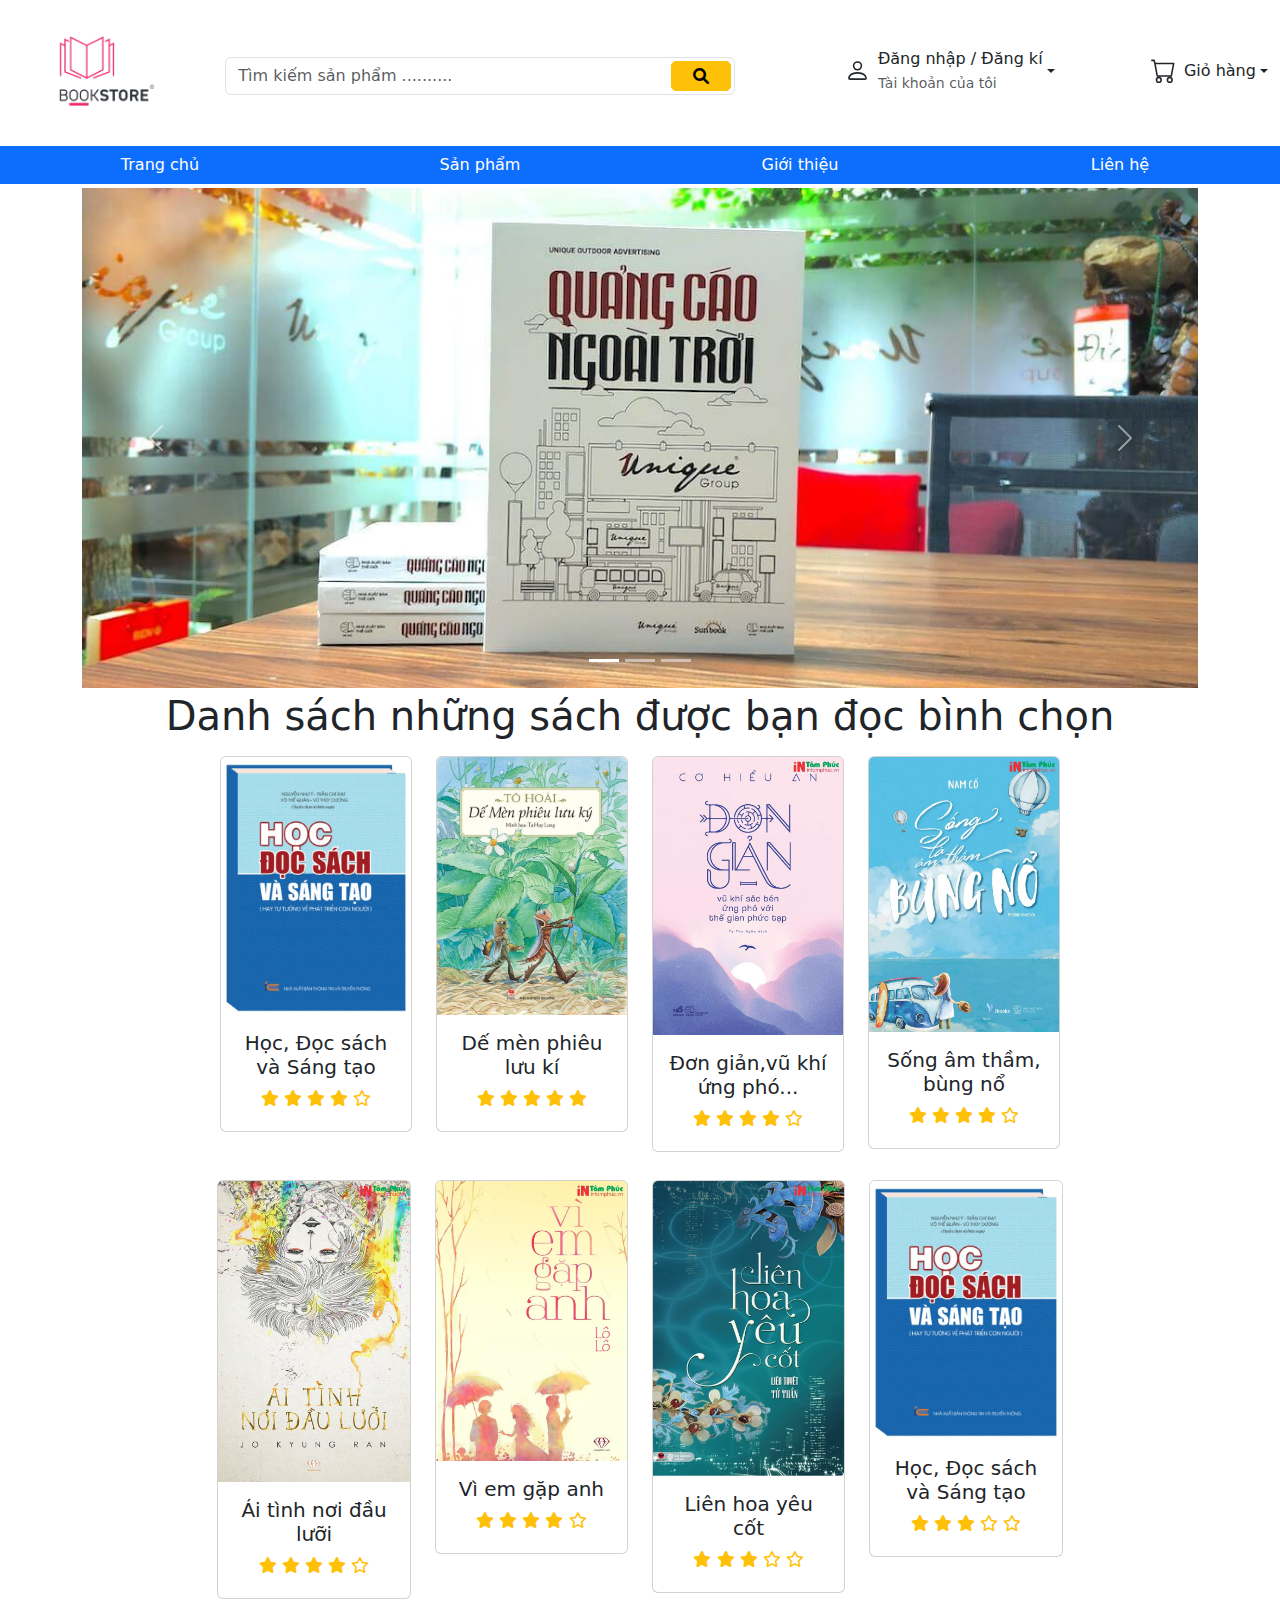
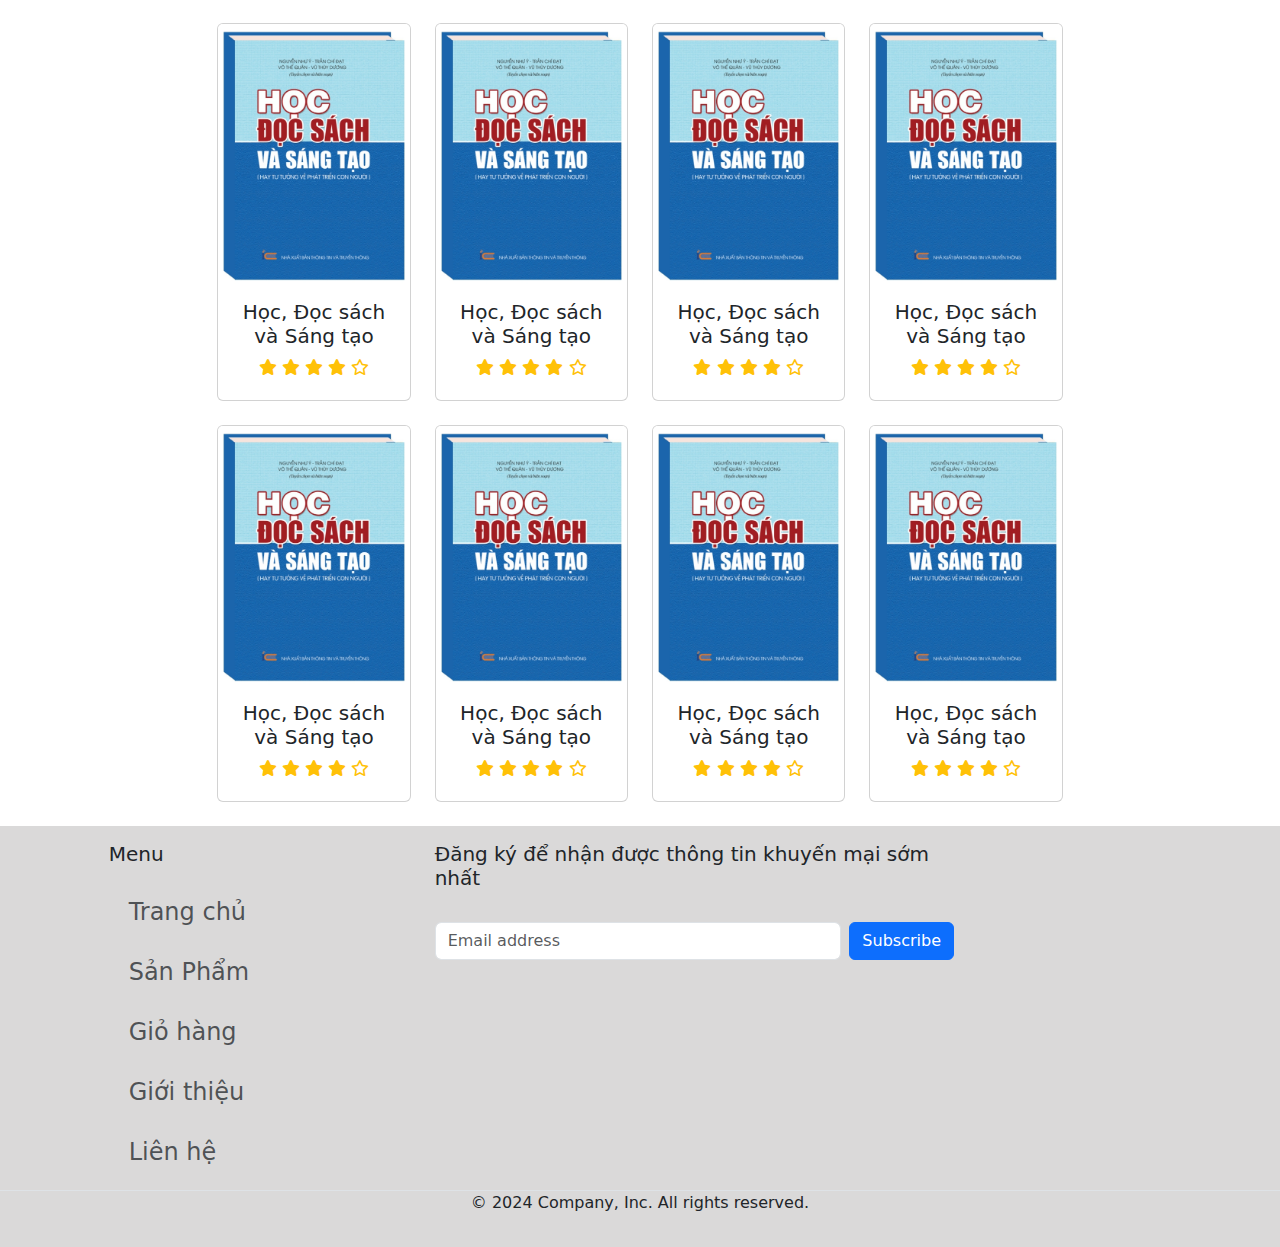
<file: index.html>
<!DOCTYPE html>
<html lang="vi">
    <head>
        <title>Bài tập nhóm</title>
        <meta charset="utf-8">
        <meta name="viewport" content="width=device-width, initial-scale=1">
        <link href="https://cdn.jsdelivr.net/npm/bootstrap@5.3.3/dist/css/bootstrap.min.css" rel="stylesheet">
        <!-- Link Font Awesome -->
        <link href="https://cdnjs.cloudflare.com/ajax/libs/font-awesome/6.0.0-beta3/css/all.min.css" rel="stylesheet">
        <script src="https://cdn.jsdelivr.net/npm/bootstrap@5.3.3/dist/js/bootstrap.bundle.min.js"></script>
        <link href="/css/main.css" rel="stylesheet">

    </head>
    <body>
        <header>
            <div class="container-fluid">
                <div class="row align-items-center">
                    <!-- Logo -->
                    <div class="col-6 col-lg-2 d-flex align-items-center order-1 order-lg-1">
                        <a href="/index.html" class="d-flex align-items-center link-dark text-decoration-none">
                            <img class="logo" src="/img/logo.png" alt="logo">
                        </a>
                    </div>

                    <!-- Thanh tìm kiếm -->
                    <div class="col-12 col-lg-5 search-bar order-4 order-lg-2">
                        <form class="w-100 position-relative" action="#">
                            <input type="search" class="form-control" placeholder="Tìm kiếm sản phẩm .........." aria-label="Search" maxlength="40" style="padding-right: 60px;">
                            <button class="btn btn-warning btn-search position-absolute" type="submit">
                                <i class="fa fa-search" style="font-size: 16px;"></i>
                            </button>
                        </form>
                    </div>
                    
                    <!-- Sign in-->    
                    <div class="col-3 col-lg-3 d-flex justify-content-end order-2 order-lg-3">
                        <div class="dropdown ">
                            <a href="#" class="d-flex align-items-center link-dark text-decoration-none dropdown-toggle" id="dropdownSignIn" data-bs-toggle="dropdown" aria-expanded="false">
                                <div class="me-2"> <!-- Cách ly icon và văn bản -->
                                    <svg xmlns="http://www.w3.org/2000/svg" width="25" height="25" fill="currentColor" class="bi bi-person" viewBox="0 0 16 16">
                                        <path d="M8 8a3 3 0 1 0 0-6 3 3 0 0 0 0 6m2-3a2 2 0 1 1-4 0 2 2 0 0 1 4 0m4 8c0 1-1 1-1 1H3s-1 0-1-1 1-4 6-4 6 3 6 4m-1-.004c-.001-.246-.154-.986-.832-1.664C11.516 10.68 10.289 10 8 10s-3.516.68-4.168 1.332c-.678.678-.83 1.418-.832 1.664z"/>
                                    </svg>
                                </div>
                                <div class="hide-small-screen">
                                    <span>Đăng nhập / Đăng kí</span><br>
                                    <span class="small text-muted">Tài khoản của tôi</span>
                                </div>
                            </a>
                            <div class="dropdown-menu p-4 text-small shadow dropdown-menu-sign" aria-labelledby="dropdownSignIn">
                                <h5 class="uppercase text-center">Đăng nhập tài khoản</h5>
                                <form action="#" method="POST">
                                    <!-- Input Email -->
                                    <div class="mb-3">
                                        <label for="email" class="form-label">Email</label>
                                        <input type="email" class="form-control" id="email" placeholder="Nhập email của bạn" required>
                                    </div>
                                    <!-- Input Password -->
                                    <div class="mb-3">
                                        <label for="password" class="form-label">Mật khẩu</label>
                                        <input type="password" class="form-control" id="password" placeholder="Nhập mật khẩu" required>
                                    </div>
                                    <!-- Login button -->
                                    <button type="submit" class="btn btn-primary w-100">Đăng nhập</button>
                                </form>

                                <!-- Sign-up Link -->
                                <div class="mt-3 text-center">
                                    <a href="#">Chưa có tài khoản? Đăng ký ngay</a>
                                </div>
                            </div>
                        </div>
                    </div>
                    <!-- Shopping Cart-->
                    <div class="col-3 col-lg-2 d-flex justify-content-end order-2 order-lg-3 ">
                        <div class="dropdown">
                            <a href="#" class="d-flex align-items-center link-dark text-decoration-none dropdown-toggle" id="dropdownCart" data-bs-toggle="dropdown" aria-expanded="false">
                                <div class="me-2"> <!-- Cách ly icon và văn bản -->
                                    <svg xmlns="http://www.w3.org/2000/svg" width="25" height="25" fill="currentColor" class="bi bi-cart" viewBox="0 0 16 16">
                                        <path d="M0 1.5A.5.5 0 0 1 .5 1H2a.5.5 0 0 1 .485.379L2.89 3H14.5a.5.5 0 0 1 .491.592l-1.5 8A.5.5 0 0 1 13 12H4a.5.5 0 0 1-.491-.408L2.01 3.607 1.61 2H.5a.5.5 0 0 1-.5-.5M3.102 4l1.313 7h8.17l1.313-7zM5 12a2 2 0 1 0 0 4 2 2 0 0 0 0-4m7 0a2 2 0 1 0 0 4 2 2 0 0 0 0-4m-7 1a1 1 0 1 1 0 2 1 1 0 0 1 0-2m7 0a1 1 0 1 1 0 2 1 1 0 0 1 0-2"/>
                                    </svg>
                                </div>
                                <div class="hide-small-screen">
                                    <span>Giỏ hàng</span>
                                </div>
                            </a>
                            <div class="dropdown-menu p-4 text-small shadow dropdown-menu-cart" aria-labelledby="dropdownCart">
                                <h5 class="uppercase text-center">Giỏ hàng của bạn</h5>
                                <!-- Chuyễn đến trang giỏ hàng và chuẩn bị thanh toán -->
                                <div class="mt-3 text-center">
                                    <a href="/shopping_cart.html">Thanh toán</a>
                                </div>
                            </div>
                        </div>
                    </div>
                </div>
            </div>
            <div class="container-fluid mt-1">
                <div class="row no-gap">
                    <div class="col">
                        <a href="/index.html" class="btn btn-primary w-100 btn-header">Trang chủ</a>
                    </div>
                    <div class="dropdown col">
                        <!-- Không sài dropdown nhớ sửa--> 
                        <!-- Sài dropdown khỏi sửa-->
                        <a href="/product.html" class="btn btn-primary w-100 btn-header dropdown-toggle no-caret" id="dropdown-product" data-bs-toggle="dropdown" aria-expanded="false">
                            Sản phẩm
                        </a>
                        <ul class="dropdown-menu p-4 text-small shadow dropdown-menu-product" aria-labelledby="dropdown-product">
                            <li class="dropdown-submenu">
                                <a class="dropdown-item dropdown-toggle no-caret" href="#">Sách giáo khoa</a>
                                <ul class="dropdown-menu">
                                    <li class="dropdown-submenu">
                                        <a class="dropdown-item dropdown-toggle no-caret" href="#">Lớp 1</a>
                                    </li>
                                    <li class="dropdown-submenu">
                                        <a class="dropdown-item dropdown-toggle no-caret" href="#">Lớp 2</a>
                                    </li>
                                    <li class="dropdown-submenu">
                                        <a class="dropdown-item dropdown-toggle no-caret" href="#">Lớp 3</a>
                                    </li>
                                    <li class="dropdown-submenu">
                                        <a class="dropdown-item dropdown-toggle no-caret" href="#">Lớp 4</a>
                                    </li>
                                    <li class="dropdown-submenu">
                                        <a class="dropdown-item dropdown-toggle no-caret" href="#">Lớp 5</a>
                                    </li>
                                    <li class="dropdown-submenu">
                                        <a class="dropdown-item dropdown-toggle no-caret" href="#">Lớp 6</a>
                                    </li>
                                    <li class="dropdown-submenu">
                                        <a class="dropdown-item dropdown-toggle no-caret" href="#">Lớp 7</a>
                                    </li>
                                    <li class="dropdown-submenu">
                                        <a class="dropdown-item dropdown-toggle no-caret" href="#">Lớp 8</a>
                                    </li>
                                    <li class="dropdown-submenu">
                                        <a class="dropdown-item dropdown-toggle no-caret" href="#">Lớp 9</a>
                                    </li>
                                    <li class="dropdown-submenu">
                                        <a class="dropdown-item dropdown-toggle no-caret" href="#">Lớp 10</a>
                                    </li>
                                    <li class="dropdown-submenu">
                                        <a class="dropdown-item dropdown-toggle no-caret" href="#">Lớp 11</a>
                                    </li>

                                    <li class="dropdown-submenu">
                                        <a class="dropdown-item dropdown-toggle no-caret" href="#">Lớp 12</a>
                                    </li>
                                </ul>
                            </li>   
                            <li><a class="dropdown-item" href="#">Truyện tranh thiếu nhi</a></li>
                            <li><a class="dropdown-item" href="#">Truyện trinh thám</a></li>     
                            <li><a class="dropdown-item" href="#">Sách khoa học</a></li>
                        </ul>
                    </div>
                    <div class="col">
                        <a href="/info.html" class="btn btn-primary w-100 btn-header">Giới thiệu</a>
                    </div>
                    <div class="col">
                        <a href="/lienhe.html" class="btn btn-primary w-100 btn-header">Liên hệ</a>
                    </div>
                </div>
            </div>
        </header>
        <main>
            <div class="container mt-1">
                <div class="row">
                    <div id="carouselBannelControls" class="carousel slide" data-bs-ride="carousel">
                        <div class="carousel-indicators">
                            <button type="button" data-bs-target="#carouselBannelControls" data-bs-slide-to="0" class="active" aria-current="true" aria-label="Slide 1"></button>
                            <button type="button" data-bs-target="#carouselBannelControls" data-bs-slide-to="1" aria-label="Slide 2"></button>
                            <button type="button" data-bs-target="#carouselBannelControls" data-bs-slide-to="2" aria-label="Slide 3"></button>
                        </div>
                        <div class="carousel-inner">
                            <div class="carousel-item active image-container">
                                <img src="/img/slide/sach-quang-cao-ngoai-troi-5.jpg" class="d-block w-100" alt="banner_img">
                            </div>
                            <div class="carousel-item image-container">
                                <img src="/img/slide/28056200_10157308878646840_4810347754657421125_n.jpg" class="d-block w-100" alt="banner_img">
                            </div>
                            <div class="carousel-item image-container">
                                <img src="/img/slide/shopee-bat-uu-dai-sach-sang-tuong-lai.jpg" class="d-block w-100" alt="banner_img">
                            </div>
                       </div>
                        <button class="carousel-control-prev" type="button" data-bs-target="#carouselBannelControls" data-bs-slide="prev">
                            <span class="carousel-control-prev-icon" aria-hidden="true"></span>
                            <span class="visually-hidden">Previous</span>
                        </button>
                        <button class="carousel-control-next" type="button" data-bs-target="#carouselBannelControls" data-bs-slide="next">
                            <span class="carousel-control-next-icon" aria-hidden="true"></span>
                            <span class="visually-hidden">Next</span>
                        </button>
                    </div>
                </div>
            </div>
            <div class="row p-1">
                <div class="col-12 text-center"><h1>Danh sách những sách được bạn đọc bình chọn</h1></div>
            </div>
            <div class="row p-1">
                <div class="col-md-2" ></div>
                <div class="col-md-2 col-sm-6 mb-4">
                  <div class="card text-center">
                    <img src="./img/book/sach1.png" class="card-img-top" alt="Image 1">
                    <div class="card-body">
                      <h5 class="card-title">Học, Đọc sách và Sáng tạo</h5>
                            <!-- Phần hiển thị sao -->
                            <p class="text-warning mb-1">
                                <i class="fas fa-star"></i>
                                <i class="fas fa-star"></i>
                                <i class="fas fa-star"></i>
                                <i class="fas fa-star"></i>
                                <i class="far fa-star"></i> <!-- Sao trống -->
                            </p>
                    </div>
                  </div>
                </div>
            
                <div class="col-md-2 col-sm-6 mb-4">
                  <div class="card text-center">
                    <img src="./img/book/bia-sach2-9886.jpg" class="card-img-top" alt="Image 2">
                    <div class="card-body">
                        <h5 class="card-title">Dế mèn phiêu lưu kí</h5>
                              <!-- Phần hiển thị sao -->
                              <p class="text-warning mb-1">
                                  <i class="fas fa-star"></i>
                                  <i class="fas fa-star"></i>
                                  <i class="fas fa-star"></i>
                                  <i class="fas fa-star"></i>
                                  <i class="fas fa-star"></i> <!-- Sao trống -->
                              </p>
                        </div>
                    </div>
                </div>
                <div class="col-md-2 col-sm-6 mb-4">
                    <div class="card text-center">
                      <img src="./img/book/mau-bia-sach-dep-2.jpg" class="card-img-top" alt="Image 2">
                      <div class="card-body">
                        <h5 class="card-title">Đơn giản,vũ khí ứng phó... </h5>
                              <!-- Phần hiển thị sao -->
                              <p class="text-warning mb-1">
                                  <i class="fas fa-star"></i>
                                  <i class="fas fa-star"></i>
                                  <i class="fas fa-star"></i>
                                  <i class="fas fa-star"></i>
                                  <i class="far fa-star"></i> <!-- Sao trống -->
                              </p>
                      </div>
                    </div>
                </div>
                <div class="col-md-2 col-sm-6 mb-4">
                    <div class="card text-center">
                      <img src="./img/book/mau-bia-sach-dep-4.jpg" class="card-img-top" alt="Image 2">
                      <div class="card-body">
                        <h5 class="card-title">Sống âm thầm, bùng nổ</h5>
                              <!-- Phần hiển thị sao -->
                              <p class="text-warning mb-1">
                                  <i class="fas fa-star"></i>
                                  <i class="fas fa-star"></i>
                                  <i class="fas fa-star"></i>
                                  <i class="fas fa-star"></i>
                                  <i class="far fa-star"></i> <!-- Sao trống -->
                              </p>
                      </div>
                    </div>
                </div>
                <div class="col-md-2" ></div>
            </div>
            <div class="row">
                <div class="col-md-2" ></div>
                <div class="col-md-2 col-sm-6 mb-4">
                  <div class="card text-center">
                    <img src="./img/book/mau-bia-sach-dep-6.jpg" class="card-img-top" alt="Image 1">
                    <div class="card-body">
                        <h5 class="card-title">Ái tình nơi đầu lưỡi</h5>
                              <!-- Phần hiển thị sao -->
                              <p class="text-warning mb-1">
                                  <i class="fas fa-star"></i>
                                  <i class="fas fa-star"></i>
                                  <i class="fas fa-star"></i>
                                  <i class="fas fa-star"></i>
                                  <i class="far fa-star"></i> <!-- Sao trống -->
                              </p>
                      </div>
                  </div>
                </div>
            
                <div class="col-md-2 col-sm-6 mb-4">
                  <div class="card text-center">
                    <img src="./img/book/mau-bia-sach-dep-7.jpg" class="card-img-top" alt="Image 2">
                    <div class="card-body">
                        <h5 class="card-title">Vì em gặp anh</h5>
                              <!-- Phần hiển thị sao -->
                              <p class="text-warning mb-1">
                                  <i class="fas fa-star"></i>
                                  <i class="fas fa-star"></i>
                                  <i class="fas fa-star"></i>
                                  <i class="fas fa-star"></i>
                                  <i class="far fa-star"></i> <!-- Sao trống -->
                              </p>
                      </div>
                  </div>
                </div>
                <div class="col-md-2 col-sm-6 mb-4">
                    <div class="card text-center">
                      <img src="./img/book/mau-bia-sach-dep.8.jpg" class="card-img-top" alt="Image 2">
                      <div class="card-body">
                        <h5 class="card-title">Liên hoa yêu cốt</h5>
                              <!-- Phần hiển thị sao -->
                              <p class="text-warning mb-1">
                                  <i class="fas fa-star"></i>
                                  <i class="fas fa-star"></i>
                                  <i class="fas fa-star"></i>
                                  <i class="far fa-star"></i>
                                  <i class="far fa-star"></i> <!-- Sao trống -->
                              </p>
                      </div>
                    </div>
                </div>
                <div class="col-md-2 col-sm-6 mb-4">
                    <div class="card text-center">
                      <img src="./img/book/sach1.png" class="card-img-top" alt="Image 2">
                      <div class="card-body">
                        <h5 class="card-title">Học, Đọc sách và Sáng tạo</h5>
                              <!-- Phần hiển thị sao -->
                              <p class="text-warning mb-1">
                                  <i class="fas fa-star"></i>
                                  <i class="fas fa-star"></i>
                                  <i class="fas fa-star"></i>
                                  <i class="far fa-star"></i>
                                  <i class="far fa-star"></i> <!-- Sao trống -->
                              </p>
                      </div>
                    </div>
                </div>
                <div class="col-md-2" ></div>
            </div>
            <div class="row">
                <div class="col-md-2" ></div>
                <div class="col-md-2 col-sm-6 mb-4">
                  <div class="card text-center">
                    <img src="./img/book/sach1.png" class="card-img-top" alt="Image 1">
                    <div class="card-body">
                        <h5 class="card-title">Học, Đọc sách và Sáng tạo</h5>
                              <!-- Phần hiển thị sao -->
                              <p class="text-warning mb-1">
                                  <i class="fas fa-star"></i>
                                  <i class="fas fa-star"></i>
                                  <i class="fas fa-star"></i>
                                  <i class="fas fa-star"></i>
                                  <i class="far fa-star"></i> <!-- Sao trống -->
                              </p>
                      </div>
                  </div>
                </div>
            
                <div class="col-md-2 col-sm-6 mb-4">
                  <div class="card text-center">
                    <img src="./img/book/sach1.png" class="card-img-top" alt="Image 2">
                    <div class="card-body">
                        <h5 class="card-title">Học, Đọc sách và Sáng tạo</h5>
                              <!-- Phần hiển thị sao -->
                              <p class="text-warning mb-1">
                                  <i class="fas fa-star"></i>
                                  <i class="fas fa-star"></i>
                                  <i class="fas fa-star"></i>
                                  <i class="fas fa-star"></i>
                                  <i class="far fa-star"></i> <!-- Sao trống -->
                              </p>
                      </div>
                  </div>
                </div>
                <div class="col-md-2 col-sm-6 mb-4">
                    <div class="card text-center">
                      <img src="./img/book/sach1.png" class="card-img-top" alt="Image 2">
                      <div class="card-body">
                        <h5 class="card-title">Học, Đọc sách và Sáng tạo</h5>
                              <!-- Phần hiển thị sao -->
                              <p class="text-warning mb-1">
                                  <i class="fas fa-star"></i>
                                  <i class="fas fa-star"></i>
                                  <i class="fas fa-star"></i>
                                  <i class="fas fa-star"></i>
                                  <i class="far fa-star"></i> <!-- Sao trống -->
                              </p>
                      </div>
                    </div>
                </div>
                <div class="col-md-2 col-sm-6 mb-4">
                    <div class="card text-center">
                      <img src="./img/book/sach1.png" class="card-img-top" alt="Image 2">
                      <div class="card-body">
                        <h5 class="card-title">Học, Đọc sách và Sáng tạo</h5>
                              <!-- Phần hiển thị sao -->
                              <p class="text-warning mb-1">
                                  <i class="fas fa-star"></i>
                                  <i class="fas fa-star"></i>
                                  <i class="fas fa-star"></i>
                                  <i class="fas fa-star"></i>
                                  <i class="far fa-star"></i> <!-- Sao trống -->
                              </p>
                      </div>
                    </div>
                </div>
                <div class="col-md-2" ></div>
            </div>
            <div class="row">
                <div class="col-md-2" ></div>
                <div class="col-md-2 col-sm-6 mb-4">
                  <div class="card text-center">
                    <img src="./img/book/sach1.png" class="card-img-top" alt="Image 1">
                    <div class="card-body">
                        <h5 class="card-title">Học, Đọc sách và Sáng tạo</h5>
                              <!-- Phần hiển thị sao -->
                              <p class="text-warning mb-1">
                                  <i class="fas fa-star"></i>
                                  <i class="fas fa-star"></i>
                                  <i class="fas fa-star"></i>
                                  <i class="fas fa-star"></i>
                                  <i class="far fa-star"></i> <!-- Sao trống -->
                              </p>
                      </div>
                  </div>
                </div>
            
                <div class="col-md-2 col-sm-6 mb-4">
                  <div class="card text-center">
                    <img src="./img/book/sach1.png" class="card-img-top" alt="Image 2">
                    <div class="card-body">
                        <h5 class="card-title">Học, Đọc sách và Sáng tạo</h5>
                              <!-- Phần hiển thị sao -->
                              <p class="text-warning mb-1">
                                  <i class="fas fa-star"></i>
                                  <i class="fas fa-star"></i>
                                  <i class="fas fa-star"></i>
                                  <i class="fas fa-star"></i>
                                  <i class="far fa-star"></i> <!-- Sao trống -->
                              </p>
                      </div>
                  </div>
                </div>
                <div class="col-md-2 col-sm-6 mb-4">
                    <div class="card text-center">
                      <img src="./img/book/sach1.png" class="card-img-top" alt="Image 2">
                      <div class="card-body">
                        <h5 class="card-title">Học, Đọc sách và Sáng tạo</h5>
                              <!-- Phần hiển thị sao -->
                              <p class="text-warning mb-1">
                                  <i class="fas fa-star"></i>
                                  <i class="fas fa-star"></i>
                                  <i class="fas fa-star"></i>
                                  <i class="fas fa-star"></i>
                                  <i class="far fa-star"></i> <!-- Sao trống -->
                              </p>
                      </div>
                    </div>
                </div>
                <div class="col-md-2 col-sm-6 mb-4">
                    <div class="card text-center">
                      <img src="./img/book/sach1.png" class="card-img-top" alt="Image 2">
                      <div class="card-body">
                        <h5 class="card-title">Học, Đọc sách và Sáng tạo</h5>
                              <!-- Phần hiển thị sao -->
                              <p class="text-warning mb-1">
                                  <i class="fas fa-star"></i>
                                  <i class="fas fa-star"></i>
                                  <i class="fas fa-star"></i>
                                  <i class="fas fa-star"></i>
                                  <i class="far fa-star"></i> <!-- Sao trống -->
                              </p>
                      </div>
                    </div>
                </div>
                <div class="col-md-2" ></div>
            </div>
        </main>
        <!-- Phần  footer -->
        <footer class="py-3" style="background-color: rgb(218, 217, 217);">
            <div class="row">
              <div class="col-1"></div>  
              <div class="col-5 col-md-2 mb-3">
                <h5>Menu</h5>
                <ul class="nav flex-column">
                  <li class="nav-item mb-0"><a href="./index.html" class="nav-link p-0 text-body-secondary">Trang chủ</a></li>
                  <li class="nav-item mb-0"><a href="#" class="nav-link p-0 text-body-secondary">Sản Phẩm </a></li>
                  <li class="nav-item mb-0"><a href="#" class="nav-link p-0 text-body-secondary">Giỏ hàng </a></li>
                  <li class="nav-item mb-0"><a href="#" class="nav-link p-0 text-body-secondary">Giới thiệu </a></li>
                  <li class="nav-item mb-0"><a href="./lienhe.html" class="nav-link p-0 text-body-secondary">Liên hệ </a></li>
                </ul>
              </div>
        
              <div class="col-5 col-md-5 offset-md-1 mb-3">
                <form>
                  <h5>Đăng ký để nhận được thông tin khuyến mại sớm nhất</h5><br>
                  <div class="d-flex flex-column flex-sm-row w-100 gap-2">
                    <label for="newsletter1" class="visually-hidden">Email address</label>
                    <input id="newsletter1" type="text" class="form-control" placeholder="Email address">
                    <button class="btn btn-primary" type="button">Subscribe</button>
                  </div>
                </form>
              </div>
            </div>
            <div class="col-1"></div>
        
            <div class="d-flex flex-column flex-sm-row justify-content-between  border-top">
                <div class="text-center w-100">
                    <p>© 2024 Company, Inc. All rights reserved.</p>
                </div>
            </div>            
        </footer>
    </body>
</html>
</file>
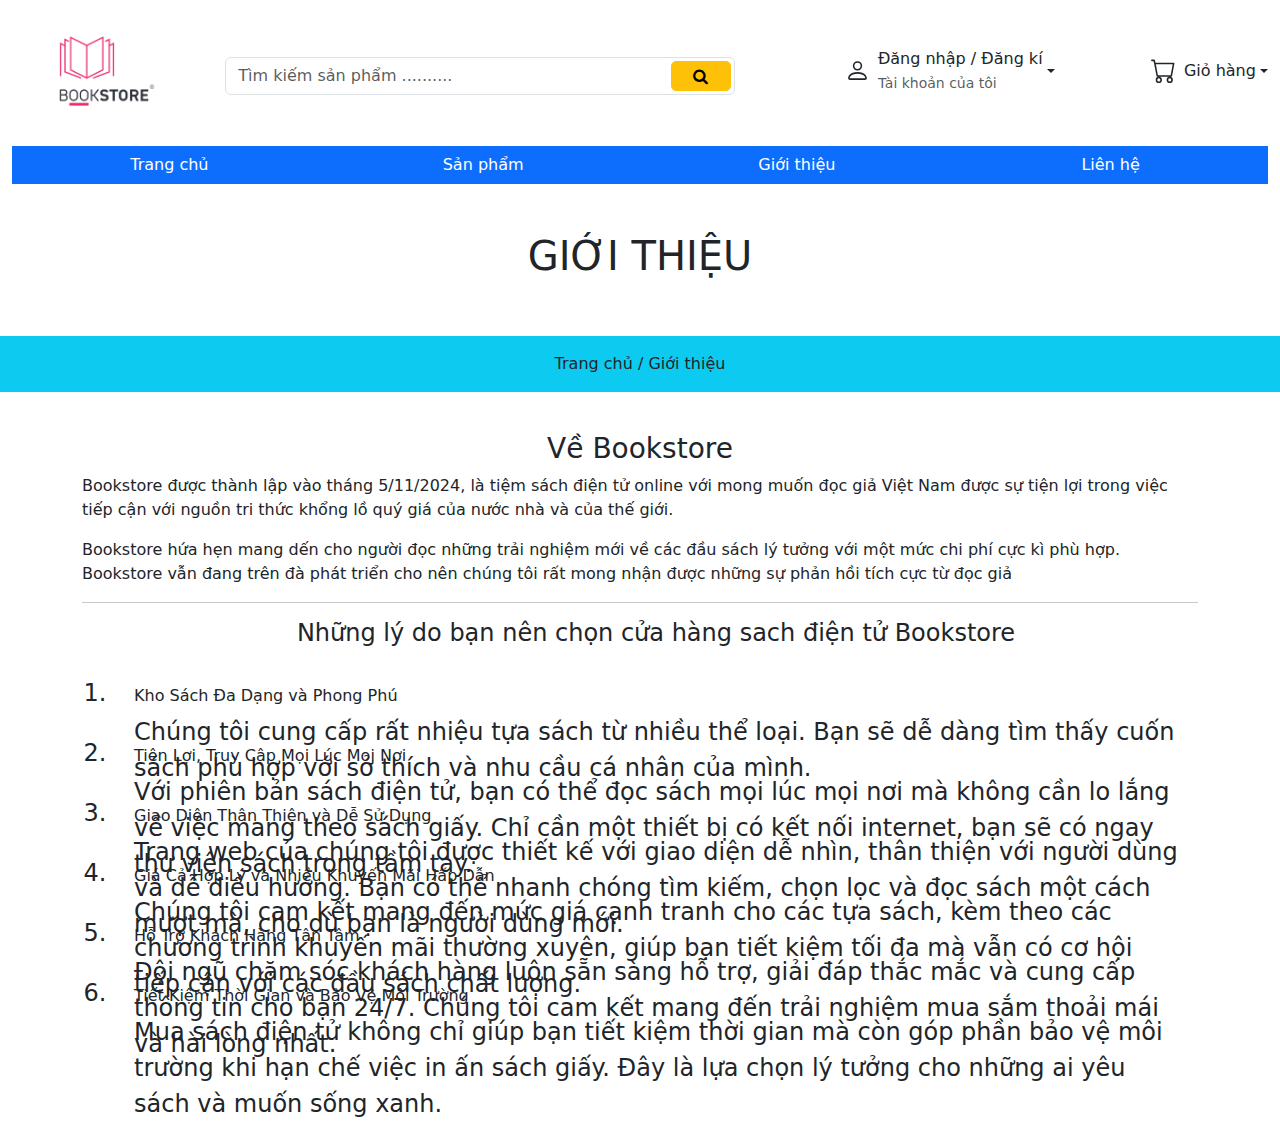
<file: giới thiệu.html>
<!DOCTYPE html>
<html lang="vi">
    <head>
        <title>Giới thiệu</title>
        <meta charset="utf-8">
        <meta name="viewport" content="width=device-width, initial-scale=1">
        <link rel="shortcut icon" href="./img/4212474.png" type="image/x-icon">
        <link href="https://cdn.jsdelivr.net/npm/bootstrap@5.3.3/dist/css/bootstrap.min.css" rel="stylesheet">
        <!-- Load icon library -->
        <link rel="stylesheet" href="https://cdnjs.cloudflare.com/ajax/libs/font-awesome/4.7.0/css/font-awesome.min.css">
        <script src="https://cdn.jsdelivr.net/npm/bootstrap@5.3.3/dist/js/bootstrap.bundle.min.js"></script>
        <link href="css/main.css" rel="stylesheet">
    </head>
    <body>
        <header>
            <div class="container-fluid">
                <div class="row align-items-center">
                    <!-- Logo -->
                    <div class="col-6 col-lg-2 d-flex align-items-center order-1 order-lg-1">
                        <a href="#" class="d-flex align-items-center link-dark text-decoration-none">
                            <img class="logo" src="img/logo.png" alt="logo">
                        </a>
                    </div>

                    <!-- Thanh tìm kiếm -->
                    <div class="col-12 col-lg-5 search-bar order-4 order-lg-2">
                        <form class="w-100 position-relative" action="#">
                            <input type="search" class="form-control" placeholder="Tìm kiếm sản phẩm .........." aria-label="Search" maxlength="40" style="padding-right: 60px;">
                            <button class="btn btn-warning btn-search position-absolute" type="submit">
                                <i class="fa fa-search" style="font-size: 16px;"></i>
                            </button>
                        </form>
                    </div>
                    
                    <!-- User Profile -->    
                    <div class="col-3 col-lg-3 d-flex justify-content-end order-2 order-lg-3">
                        <div class="dropdown">
                            <a href="#" class="d-flex align-items-center link-dark text-decoration-none dropdown-toggle" id="dropdownUser2" data-bs-toggle="dropdown" aria-expanded="false">
                                <div class="me-2"> <!-- Cách ly icon và văn bản -->
                                    <svg xmlns="http://www.w3.org/2000/svg" width="25" height="25" fill="currentColor" class="bi bi-person" viewBox="0 0 16 16">
                                        <path d="M8 8a3 3 0 1 0 0-6 3 3 0 0 0 0 6m2-3a2 2 0 1 1-4 0 2 2 0 0 1 4 0m4 8c0 1-1 1-1 1H3s-1 0-1-1 1-4 6-4 6 3 6 4m-1-.004c-.001-.246-.154-.986-.832-1.664C11.516 10.68 10.289 10 8 10s-3.516.68-4.168 1.332c-.678.678-.83 1.418-.832 1.664z"/>
                                    </svg>
                                </div>
                                <div class="hide-small-screen">
                                    <span>Đăng nhập / Đăng kí</span><br>
                                    <span class="small text-muted">Tài khoản của tôi</span>
                                </div>
                            </a>
                            <div class="dropdown-menu p-4 text-small shadow" aria-labelledby="dropdownUser2">
                                <h5 class="uppercase text-center">Đăng nhập tài khoản</h5>
                                <form action="#" method="POST">
                                    <!-- Input Email -->
                                    <div class="mb-3">
                                        <label for="email" class="form-label">Email</label>
                                        <input type="email" class="form-control" id="email" placeholder="Nhập email của bạn" required>
                                    </div>
                                    <!-- Input Password -->
                                    <div class="mb-3">
                                        <label for="password" class="form-label">Mật khẩu</label>
                                        <input type="password" class="form-control" id="password" placeholder="Nhập mật khẩu" required>
                                    </div>
                                    <!-- Login button -->
                                    <button type="submit" class="btn btn-primary w-100">Đăng nhập</button>
                                </form>

                                <!-- Sign-up Link -->
                                <div class="mt-3 text-center">
                                    <a href="#">Chưa có tài khoản? Đăng ký ngay</a>
                                </div>
                            </div>
                        </div>
                    </div>
                
                    <!-- Shopping Cart-->
                    <div class="col-3 col-lg-2 d-flex justify-content-end order-2 order-lg-3">
                        <div class="dropdown">
                            <a href="#" class="d-flex align-items-center link-dark text-decoration-none dropdown-toggle" id="dropdownUser2" data-bs-toggle="dropdown" aria-expanded="false">
                                <div class="me-2"> <!-- Cách ly icon và văn bản -->
                                    <svg xmlns="http://www.w3.org/2000/svg" width="25" height="25" fill="currentColor" class="bi bi-cart" viewBox="0 0 16 16">
                                        <path d="M0 1.5A.5.5 0 0 1 .5 1H2a.5.5 0 0 1 .485.379L2.89 3H14.5a.5.5 0 0 1 .491.592l-1.5 8A.5.5 0 0 1 13 12H4a.5.5 0 0 1-.491-.408L2.01 3.607 1.61 2H.5a.5.5 0 0 1-.5-.5M3.102 4l1.313 7h8.17l1.313-7zM5 12a2 2 0 1 0 0 4 2 2 0 0 0 0-4m7 0a2 2 0 1 0 0 4 2 2 0 0 0 0-4m-7 1a1 1 0 1 1 0 2 1 1 0 0 1 0-2m7 0a1 1 0 1 1 0 2 1 1 0 0 1 0-2"/>
                                    </svg>
                                </div>
                                <div class="hide-small-screen">
                                    <span>Giỏ hàng</span>
                                </div>
                            </a>
                            <div class="dropdown-menu p-4 text-small shadow" aria-labelledby="dropdownUser2">
                                <h5 class="uppercase text-center">Giỏ hàng của bạn</h5>
                                <!-- Chuyễn đến trang giỏ hàng và chuẩn bị thanh toán -->
                                <div class="mt-3 text-center">
                                    <a href="#">Thanh toán</a>
                                </div>
                            </div>
                            </div>
                        </div>
                    </div>
                </div>
            </div>
            <div class="container-fluid mt-1">
                <div class="btn-group w-100">
                    <button class="btn btn-primary w-100 btn-header">Trang chủ</button>
                    <button class="btn btn-primary w-100 btn-header">Sản phẩm</button>
                    <button class="btn btn-primary w-100 btn-header">Giới thiệu</button>
                    <button class="btn btn-primary w-100 btn-header">Liên hệ</button>
                </div>
            </div>
        </header>
        <main>
            
            <div class="text-center">
                <h1 class="text-uppercase p-5">Giới thiệu</h1>
                <p class="bg-info p-3"><a href="" class="text-decoration-none text-dark">Trang chủ</a> / Giới thiệu</p><br>
            </div>
            <div class="container mb-5">
                <h3 class="text-center">Về Bookstore</h3>
                <p>
                    Bookstore được thành lập vào tháng 5/11/2024, là tiệm sách điện tử online với mong muốn đọc giả Việt Nam được sự tiện lợi trong việc tiếp cận với nguồn tri thức khổng lồ quý giá của nước nhà và của thế giới.
                </p>
                <p>
                    Bookstore hứa hẹn mang dến cho người đọc những trải nghiệm mới về các đầu sách lý tưởng với một mức chi phí cực kì phù hợp. Bookstore vẫn đang trên đà phát triển cho nên chúng tôi rất mong nhận được những sự phản hồi tích cực từ đọc giả
                </p>
                <hr>
                <ol>
                    <h4 class="text-center">Những lý do bạn nên chọn cửa hàng sach điện tử Bookstore</h4>
                    <li>
                        <h6>Kho Sách Đa Dạng và Phong Phú</h6>
                        <p>
                            Chúng tôi cung cấp rất nhiệu tựa sách từ nhiều thể loại. Bạn sẽ dễ dàng tìm thấy cuốn sách phù hợp với sở thích và nhu cầu cá nhân của mình.
                        </p>
                    </li>
                    <li>
                        <h6>Tiện Lợi, Truy Cập Mọi Lúc Mọi Nơi</h6>
                        <p>
                            Với phiên bản sách điện tử, bạn có thể đọc sách mọi lúc mọi nơi mà không cần lo lắng về việc mang theo sách giấy. Chỉ cần một thiết bị có kết nối internet, bạn sẽ có ngay thư viện sách trong tầm tay.
                        </p>
                    </li>
                    <li>
                        <h6>Giao Diện Thân Thiện và Dễ Sử Dụng</h6>
                        <p>
                            Trang web của chúng tôi được thiết kế với giao diện dễ nhìn, thân thiện với người dùng và dễ điều hướng. Bạn có thể nhanh chóng tìm kiếm, chọn lọc và đọc sách một cách mượt mà, cho dù bạn là người dùng mới.
                        </p>
                    </li>
                    <li>
                        <h6>Giá Cả Hợp Lý và Nhiều Khuyến Mãi Hấp Dẫn</h6>
                        <p>
                            Chúng tôi cam kết mang đến mức giá cạnh tranh cho các tựa sách, kèm theo các chương trình khuyến mãi thường xuyên, giúp bạn tiết kiệm tối đa mà vẫn có cơ hội tiếp cận với các đầu sách chất lượng.
                        </p>
                    </li>
                    <li>
                        <h6>Hỗ Trợ Khách Hàng Tận Tâm</h6>
                        <p>
                            Đội ngũ chăm sóc khách hàng luôn sẵn sàng hỗ trợ, giải đáp thắc mắc và cung cấp thông tin cho bạn 24/7. Chúng tôi cam kết mang đến trải nghiệm mua sắm thoải mái và hài lòng nhất.
                        </p>
                    </li>
                    <li>
                        <h6>Tiết Kiệm Thời Gian và Bảo Vệ Môi Trường</h6>
                        <p>
                            Mua sách điện tử không chỉ giúp bạn tiết kiệm thời gian mà còn góp phần bảo vệ môi trường khi hạn chế việc in ấn sách giấy. Đây là lựa chọn lý tưởng cho những ai yêu sách và muốn sống xanh.
                        </p>
                    </li>
                </ol>
            </div>
  
        </main>
    </body>
</html>
</file>
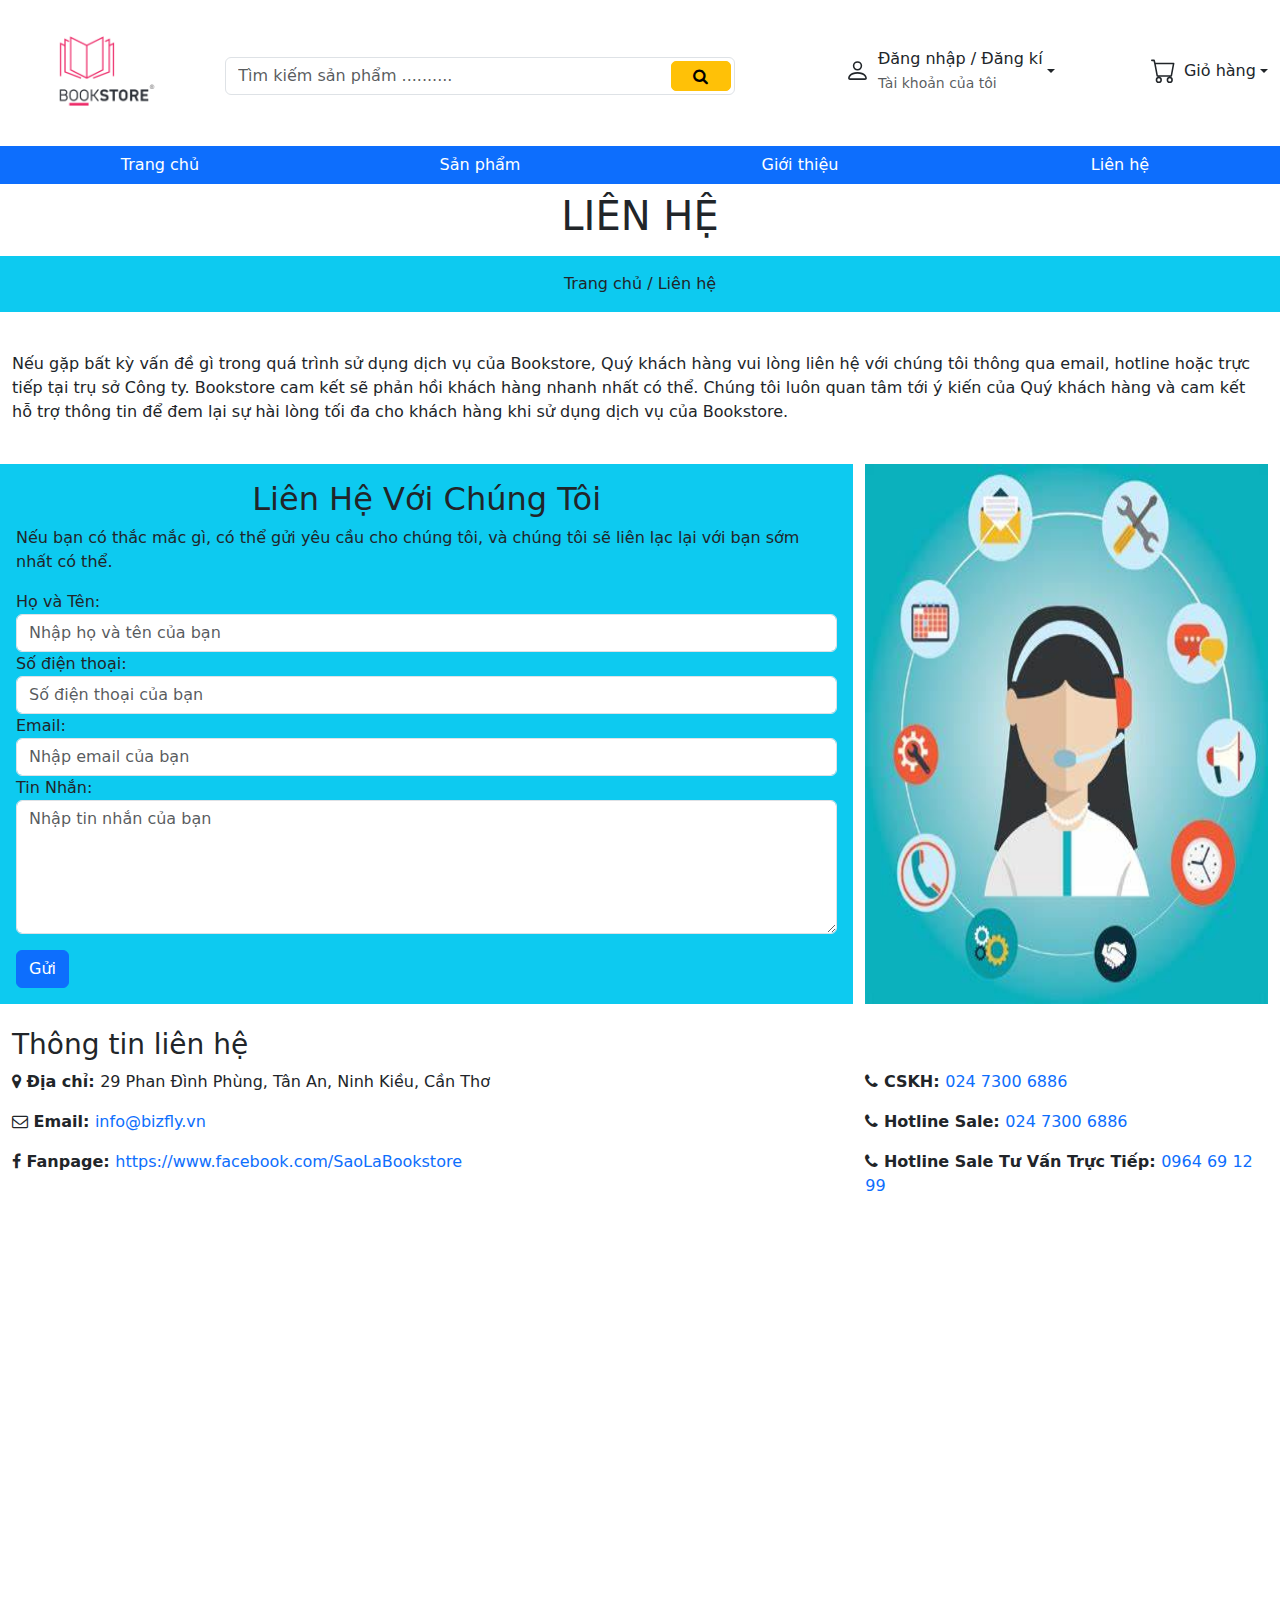
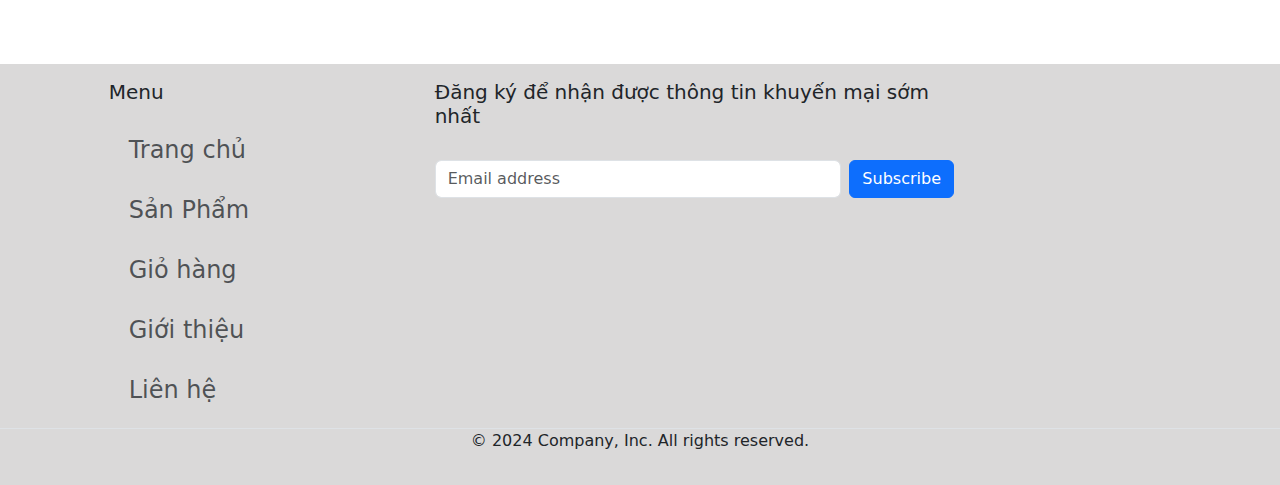
<file: lienhe.html>
<!DOCTYPE html>
<html lang="vi">
    <head>
        <title>Liên hệ</title>
        <meta charset="utf-8">
        <meta name="viewport" content="width=device-width, initial-scale=1">
        <link rel="icon" href="./img/4212474.png" type="image/x-icon">
        <link href="https://cdn.jsdelivr.net/npm/bootstrap@5.3.3/dist/css/bootstrap.min.css" rel="stylesheet">
        <!-- Load icon library -->
        <link rel="stylesheet" href="https://cdnjs.cloudflare.com/ajax/libs/font-awesome/4.7.0/css/font-awesome.min.css">
        <script src="https://cdn.jsdelivr.net/npm/bootstrap@5.3.3/dist/js/bootstrap.bundle.min.js"></script>
        <link href="css/main.css" rel="stylesheet">
    </head>
    <body>
        <header>
            <div class="container-fluid">
                <div class="row align-items-center">
                    <!-- Logo -->
                    <div class="col-6 col-lg-2 d-flex align-items-center order-1 order-lg-1">
                        <a href="/index.html" class="d-flex align-items-center link-dark text-decoration-none">
                            <img class="logo" src="/img/logo.png" alt="logo">
                        </a>
                    </div>

                    <!-- Thanh tìm kiếm -->
                    <div class="col-12 col-lg-5 search-bar order-4 order-lg-2">
                        <form class="w-100 position-relative" action="#">
                            <input type="search" class="form-control" placeholder="Tìm kiếm sản phẩm .........." aria-label="Search" maxlength="40" style="padding-right: 60px;">
                            <button class="btn btn-warning btn-search position-absolute" type="submit">
                                <i class="fa fa-search" style="font-size: 16px;"></i>
                            </button>
                        </form>
                    </div>
                    
                    <!-- Sign in-->    
                    <div class="col-3 col-lg-3 d-flex justify-content-end order-2 order-lg-3">
                        <div class="dropdown ">
                            <a href="#" class="d-flex align-items-center link-dark text-decoration-none dropdown-toggle" id="dropdownSignIn" data-bs-toggle="dropdown" aria-expanded="false">
                                <div class="me-2"> <!-- Cách ly icon và văn bản -->
                                    <svg xmlns="http://www.w3.org/2000/svg" width="25" height="25" fill="currentColor" class="bi bi-person" viewBox="0 0 16 16">
                                        <path d="M8 8a3 3 0 1 0 0-6 3 3 0 0 0 0 6m2-3a2 2 0 1 1-4 0 2 2 0 0 1 4 0m4 8c0 1-1 1-1 1H3s-1 0-1-1 1-4 6-4 6 3 6 4m-1-.004c-.001-.246-.154-.986-.832-1.664C11.516 10.68 10.289 10 8 10s-3.516.68-4.168 1.332c-.678.678-.83 1.418-.832 1.664z"/>
                                    </svg>
                                </div>
                                <div class="hide-small-screen">
                                    <span>Đăng nhập / Đăng kí</span><br>
                                    <span class="small text-muted">Tài khoản của tôi</span>
                                </div>
                            </a>
                            <div class="dropdown-menu p-4 text-small shadow dropdown-menu-sign" aria-labelledby="dropdownSignIn">
                                <h5 class="uppercase text-center">Đăng nhập tài khoản</h5>
                                <form action="#" method="POST">
                                    <!-- Input Email -->
                                    <div class="mb-3">
                                        <label for="email" class="form-label">Email</label>
                                        <input type="email" class="form-control" id="email" placeholder="Nhập email của bạn" required>
                                    </div>
                                    <!-- Input Password -->
                                    <div class="mb-3">
                                        <label for="password" class="form-label">Mật khẩu</label>
                                        <input type="password" class="form-control" id="password" placeholder="Nhập mật khẩu" required>
                                    </div>
                                    <!-- Login button -->
                                    <button type="submit" class="btn btn-primary w-100">Đăng nhập</button>
                                </form>

                                <!-- Sign-up Link -->
                                <div class="mt-3 text-center">
                                    <a href="#">Chưa có tài khoản? Đăng ký ngay</a>
                                </div>
                            </div>
                        </div>
                    </div>
                    <!-- Shopping Cart-->
                    <div class="col-3 col-lg-2 d-flex justify-content-end order-2 order-lg-3 ">
                        <div class="dropdown">
                            <a href="#" class="d-flex align-items-center link-dark text-decoration-none dropdown-toggle" id="dropdownCart" data-bs-toggle="dropdown" aria-expanded="false">
                                <div class="me-2"> <!-- Cách ly icon và văn bản -->
                                    <svg xmlns="http://www.w3.org/2000/svg" width="25" height="25" fill="currentColor" class="bi bi-cart" viewBox="0 0 16 16">
                                        <path d="M0 1.5A.5.5 0 0 1 .5 1H2a.5.5 0 0 1 .485.379L2.89 3H14.5a.5.5 0 0 1 .491.592l-1.5 8A.5.5 0 0 1 13 12H4a.5.5 0 0 1-.491-.408L2.01 3.607 1.61 2H.5a.5.5 0 0 1-.5-.5M3.102 4l1.313 7h8.17l1.313-7zM5 12a2 2 0 1 0 0 4 2 2 0 0 0 0-4m7 0a2 2 0 1 0 0 4 2 2 0 0 0 0-4m-7 1a1 1 0 1 1 0 2 1 1 0 0 1 0-2m7 0a1 1 0 1 1 0 2 1 1 0 0 1 0-2"/>
                                    </svg>
                                </div>
                                <div class="hide-small-screen">
                                    <span>Giỏ hàng</span>
                                </div>
                            </a>
                            <div class="dropdown-menu p-4 text-small shadow dropdown-menu-cart" aria-labelledby="dropdownCart">
                                <h5 class="uppercase text-center">Giỏ hàng của bạn</h5>
                                <!-- Chuyễn đến trang giỏ hàng và chuẩn bị thanh toán -->
                                <div class="mt-3 text-center">
                                    <a href="/shopping_cart.html">Thanh toán</a>
                                </div>
                            </div>
                        </div>
                    </div>
                </div>
            </div>
            <div class="container-fluid mt-1">
                <div class="row no-gap">
                    <div class="col">
                        <a href="/index.html" class="btn btn-primary w-100 btn-header">Trang chủ</a>
                    </div>
                    <div class="dropdown col">
                        <!-- Không sài dropdown nhớ sửa--> 
                        <!-- Sài dropdown khỏi sửa-->
                        <a href="/product.html" class="btn btn-primary w-100 btn-header dropdown-toggle no-caret" id="dropdown-product" data-bs-toggle="dropdown" aria-expanded="false">
                            Sản phẩm
                        </a>
                        <ul class="dropdown-menu p-4 text-small shadow dropdown-menu-product" aria-labelledby="dropdown-product">
                            <li class="dropdown-submenu">
                                <a class="dropdown-item dropdown-toggle no-caret" href="#">Sách giáo khoa</a>
                                <ul class="dropdown-menu">
                                    <li class="dropdown-submenu">
                                        <a class="dropdown-item dropdown-toggle no-caret" href="#">Lớp 1</a>
                                    </li>
                                    <li class="dropdown-submenu">
                                        <a class="dropdown-item dropdown-toggle no-caret" href="#">Lớp 2</a>
                                    </li>
                                    <li class="dropdown-submenu">
                                        <a class="dropdown-item dropdown-toggle no-caret" href="#">Lớp 3</a>
                                    </li>
                                    <li class="dropdown-submenu">
                                        <a class="dropdown-item dropdown-toggle no-caret" href="#">Lớp 4</a>
                                    </li>
                                    <li class="dropdown-submenu">
                                        <a class="dropdown-item dropdown-toggle no-caret" href="#">Lớp 5</a>
                                    </li>
                                    <li class="dropdown-submenu">
                                        <a class="dropdown-item dropdown-toggle no-caret" href="#">Lớp 6</a>
                                    </li>
                                    <li class="dropdown-submenu">
                                        <a class="dropdown-item dropdown-toggle no-caret" href="#">Lớp 7</a>
                                    </li>
                                    <li class="dropdown-submenu">
                                        <a class="dropdown-item dropdown-toggle no-caret" href="#">Lớp 8</a>
                                    </li>
                                    <li class="dropdown-submenu">
                                        <a class="dropdown-item dropdown-toggle no-caret" href="#">Lớp 9</a>
                                    </li>
                                    <li class="dropdown-submenu">
                                        <a class="dropdown-item dropdown-toggle no-caret" href="#">Lớp 10</a>
                                    </li>
                                    <li class="dropdown-submenu">
                                        <a class="dropdown-item dropdown-toggle no-caret" href="#">Lớp 11</a>
                                    </li>

                                    <li class="dropdown-submenu">
                                        <a class="dropdown-item dropdown-toggle no-caret" href="#">Lớp 12</a>
                                    </li>
                                </ul>
                            </li>   
                            <li><a class="dropdown-item" href="#">Truyện tranh thiếu nhi</a></li>
                            <li><a class="dropdown-item" href="#">Truyện trinh thám</a></li>     
                            <li><a class="dropdown-item" href="#">Sách khoa học</a></li>
                        </ul>
                    </div>
                    <div class="col">
                        <a href="/info.html" class="btn btn-primary w-100 btn-header">Giới thiệu</a>
                    </div>
                    <div class="col">
                        <a href="/lienhe.html" class="btn btn-primary w-100 btn-header">Liên hệ</a>
                    </div>
                </div>
            </div>
        </header>
        <main>
            <div class="text-center">
                <h1 class="text-uppercase p-2">Liên hệ</h1>
                <p class="bg-info p-3"><a href="" class="text-decoration-none text-dark">Trang chủ</a> / Liên hệ</p><br>
            </div>
            <div class="container-fluid">
                <p>Nếu gặp bất kỳ vấn đề gì trong quá trình sử dụng dịch vụ của Bookstore, Quý khách hàng vui lòng liên hệ với chúng tôi thông qua email, hotline hoặc trực tiếp tại trụ sở Công ty. Bookstore cam kết sẽ phản hồi khách hàng nhanh nhất có thể. Chúng tôi luôn quan tâm tới ý kiến của Quý khách hàng và cam kết hỗ trợ thông tin để đem lại sự hài lòng tối đa cho khách hàng khi sử dụng dịch vụ của Bookstore.</p>
                <div class="row">
                    <div class="container mt-4">
                        <div class="row">
                            <div class="col-8 bg-info p-3">
                                <h2 class="text-center">Liên Hệ Với Chúng Tôi</h2>
                                <p>Nếu bạn có thắc mắc gì, có thể gửi yêu cầu cho chúng tôi, và chúng tôi sẽ liên lạc lại với bạn sớm nhất có thể.</p>
                                <form >
                                    <div class="form-group">
                                        <label for="name">Họ và Tên:</label>
                                        <input type="text" class="form-control" id="name" placeholder="Nhập họ và tên của bạn" required>
                                    </div>
                                    <div class="form-group">
                                        <label for="fa-phone">Số điện thoại:</label>
                                        <input pattern="[0-9]{10,12}" type="text" name="contact[phone]" class="form-control" placeholder="Số điện thoại của bạn" aria-describedby="basic-addon1" required>
                                    </div>
                                    <div class="form-group">
                                        <label for="email">Email:</label>
                                        <input type="email" class="form-control" id="email" placeholder="Nhập email của bạn" required>
                                    </div>
                                    <div class="form-group">
                                        <label for="message">Tin Nhắn:</label>
                                        <textarea class="form-control" id="message" rows="5" placeholder="Nhập tin nhắn của bạn" required></textarea>
                                    </div>
                                    <button type="submit" class="mt-3 btn btn-primary">Gửi</button>
                                </form>
                            </div>
                            <div class="col-4">
                                <img src="./img/gioithieu.jfif" alt="Liên hệ chúng tôi" class="w-100 h-100">
                            </div>
                        </div>
                        <div class="lh mt-4">
                            <h3>Thông tin liên hệ</h3>
                            <div class="row">
                                <div class="col-8">
                                    <p>
                                        <strong>
                                            <i class="fa fa-map-marker"></i>
                                            Địa chỉ:
                                        </strong>
                                        29 Phan Đình Phùng, Tân An, Ninh Kiều, Cần Thơ
                                    </p>
                                    <p>
                                        <strong>
                                            <i class="fa fa-envelope-o"></i>
                                            Email:
                                        </strong> 
                                        <a href="mailto:info@webfly.vn" class="text-decoration-none">info@bizfly.vn</a>
                                    </p>
                                    <p>
                                        <strong>
                                            <i class="fa fa-facebook"></i>
                                            Fanpage:
                                        </strong> 
                                        <a href="https://www.facebook.com/SaoLaBookstore" class="text-decoration-none">https://www.facebook.com/SaoLaBookstore</a>
                                    </p>
                                </div>
                                <div class="col-4 ">
                                    
                                    <p>
                                        <strong>
                                            <i class="fa fa-phone"></i>
                                            CSKH:
                                        </strong>
                                        <a href="tel:02473006886" class="text-decoration-none">
                                            <span>024 7300 6886</span>
                                        </a>
                                    </p>                               
                                    <p>
                                        <strong>
                                            <i class="fa fa-phone"></i>
                                            Hotline Sale:
                                        </strong>
                                        <a href="tel:02473006886" class="text-decoration-none">
                                            <span>024 7300 6886</span>
                                        </a>
                                    </p>
                                    <p>
                                        <strong>
                                            <i class="fa fa-phone"></i>
                                            Hotline Sale Tư Vấn Trực Tiếp:
                                        </strong>
                                        <a href="tel:0964691299" class="text-decoration-none">
                                            <span>0964 69 12 99</span>
                                        </a>
                                    </p>
                                </div>
                                <iframe src="https://www.google.com/maps/embed?pb=!1m18!1m12!1m3!1d15714.818205187647!2d105.76875528619728!3d10.041220964233409!2m3!1f0!2f0!3f0!3m2!1i1024!2i768!4f13.1!3m3!1m2!1s0x31a062a165494bcd%3A0xaa35c9fd0f986c00!2sTay%20Do%20Bookstore!5e0!3m2!1svi!2s!4v1730722058073!5m2!1svi!2s" width="100%" height="450" style="border:0;" allowfullscreen="" loading="lazy" referrerpolicy="no-referrer-when-downgrade"></iframe>
                            </div>
                        </div>
                        
                    </div>
                </div>
            </div>
        </main>
        <!-- Phần  footer -->
        <footer class="py-3" style="background-color: rgb(218, 217, 217);">
            <div class="row">
              <div class="col-1"></div>  
              <div class="col-5 col-md-2 mb-3">
                <h5>Menu</h5>
                <ul class="nav flex-column">
                  <li class="nav-item mb-0"><a href="./index.html" class="nav-link p-0 text-body-secondary">Trang chủ</a></li>
                  <li class="nav-item mb-0"><a href="#" class="nav-link p-0 text-body-secondary">Sản Phẩm </a></li>
                  <li class="nav-item mb-0"><a href="#" class="nav-link p-0 text-body-secondary">Giỏ hàng </a></li>
                  <li class="nav-item mb-0"><a href="#" class="nav-link p-0 text-body-secondary">Giới thiệu </a></li>
                  <li class="nav-item mb-0"><a href="./lienhe.html" class="nav-link p-0 text-body-secondary">Liên hệ </a></li>
                </ul>
              </div>
        
              <div class="col-5 col-md-5 offset-md-1 mb-3">
                <form>
                  <h5>Đăng ký để nhận được thông tin khuyến mại sớm nhất</h5><br>
                  <div class="d-flex flex-column flex-sm-row w-100 gap-2">
                    <label for="newsletter1" class="visually-hidden">Email address</label>
                    <input id="newsletter1" type="text" class="form-control" placeholder="Email address">
                    <button class="btn btn-primary" type="button">Subscribe</button>
                  </div>
                </form>
              </div>
            </div>
            <div class="col-1"></div>
        
            <div class="d-flex flex-column flex-sm-row justify-content-between  border-top">
                <div class="text-center w-100">
                    <p>© 2024 Company, Inc. All rights reserved.</p>
                </div>
            </div>            
        </footer>
    </body>
</html>
</file>
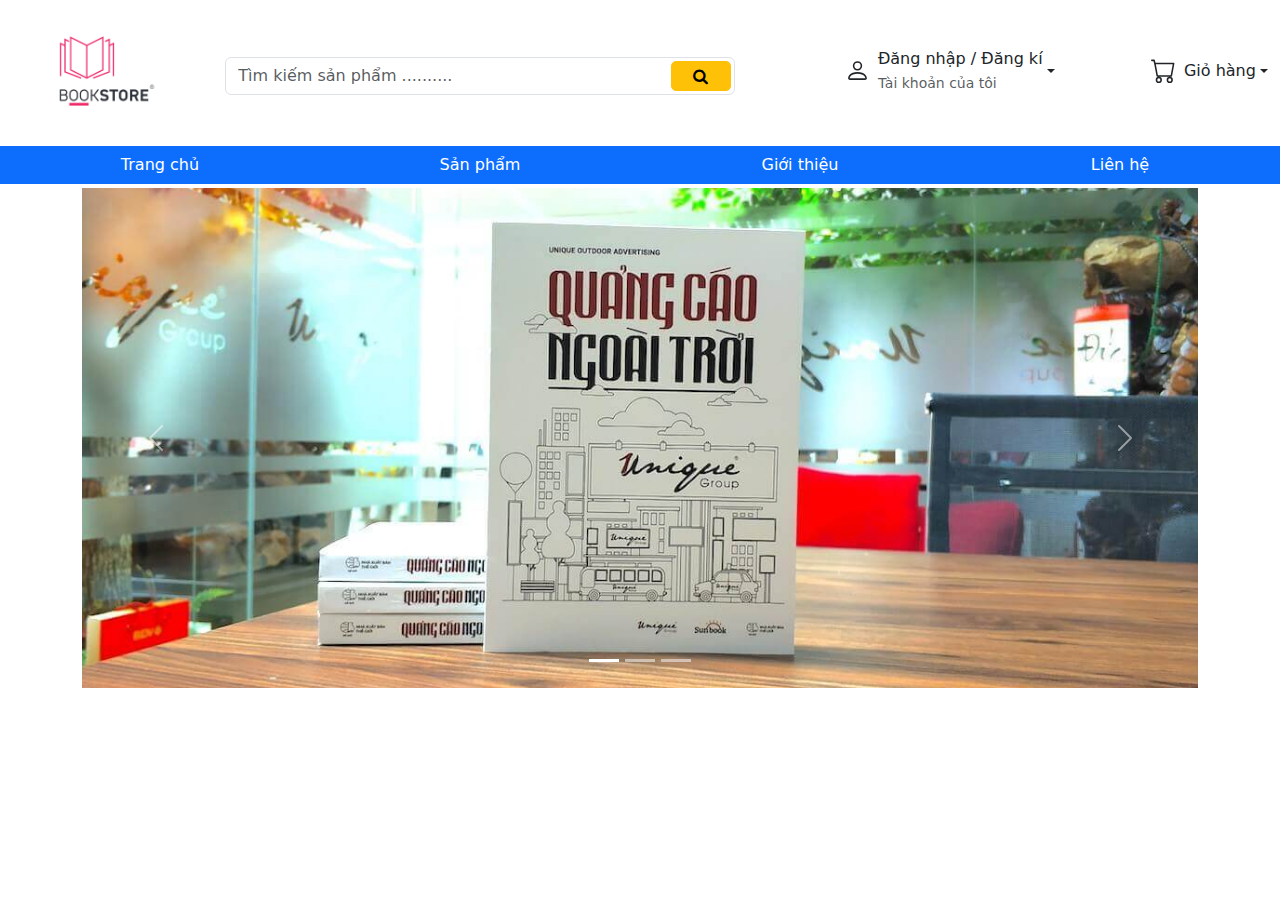
<file: test.html>
<!DOCTYPE html>
<html lang="vi">
    <head>
        <title>Bài tập nhóm</title>
        <meta charset="utf-8">
        <meta name="viewport" content="width=device-width, initial-scale=1">
        <link href="https://cdn.jsdelivr.net/npm/bootstrap@5.3.3/dist/css/bootstrap.min.css" rel="stylesheet">
        <!-- Load icon library -->
        <link rel="stylesheet" href="https://cdnjs.cloudflare.com/ajax/libs/font-awesome/4.7.0/css/font-awesome.min.css">
        <script src="https://cdn.jsdelivr.net/npm/bootstrap@5.3.3/dist/js/bootstrap.bundle.min.js"></script>
        <link href="/css/main.css" rel="stylesheet">

    </head>
    <body>
        <header>
            <div class="container-fluid">
                <div class="row align-items-center">
                    <!-- Logo -->
                    <div class="col-6 col-lg-2 d-flex align-items-center order-1 order-lg-1">
                        <a href="/index.html" class="d-flex align-items-center link-dark text-decoration-none">
                            <img class="logo" src="/img/logo.png" alt="logo">
                        </a>
                    </div>

                    <!-- Thanh tìm kiếm -->
                    <div class="col-12 col-lg-5 search-bar order-4 order-lg-2">
                        <form class="w-100 position-relative" action="#">
                            <input type="search" class="form-control" placeholder="Tìm kiếm sản phẩm .........." aria-label="Search" maxlength="40" style="padding-right: 60px;">
                            <button class="btn btn-warning btn-search position-absolute" type="submit">
                                <i class="fa fa-search" style="font-size: 16px;"></i>
                            </button>
                        </form>
                    </div>
                    
                    <!-- Sign in-->    
                    <div class="col-3 col-lg-3 d-flex justify-content-end order-2 order-lg-3">
                        <div class="dropdown ">
                            <a href="#" class="d-flex align-items-center link-dark text-decoration-none dropdown-toggle" id="dropdownSignIn" data-bs-toggle="dropdown" aria-expanded="false">
                                <div class="me-2"> <!-- Cách ly icon và văn bản -->
                                    <svg xmlns="http://www.w3.org/2000/svg" width="25" height="25" fill="currentColor" class="bi bi-person" viewBox="0 0 16 16">
                                        <path d="M8 8a3 3 0 1 0 0-6 3 3 0 0 0 0 6m2-3a2 2 0 1 1-4 0 2 2 0 0 1 4 0m4 8c0 1-1 1-1 1H3s-1 0-1-1 1-4 6-4 6 3 6 4m-1-.004c-.001-.246-.154-.986-.832-1.664C11.516 10.68 10.289 10 8 10s-3.516.68-4.168 1.332c-.678.678-.83 1.418-.832 1.664z"/>
                                    </svg>
                                </div>
                                <div class="hide-small-screen">
                                    <span>Đăng nhập / Đăng kí</span><br>
                                    <span class="small text-muted">Tài khoản của tôi</span>
                                </div>
                            </a>
                            <div class="dropdown-menu p-4 text-small shadow dropdown-menu-sign" aria-labelledby="dropdownSignIn">
                                <h5 class="uppercase text-center">Đăng nhập tài khoản</h5>
                                <form action="#" method="POST">
                                    <!-- Input Email -->
                                    <div class="mb-3">
                                        <label for="email" class="form-label">Email</label>
                                        <input type="email" class="form-control" id="email" placeholder="Nhập email của bạn" required>
                                    </div>
                                    <!-- Input Password -->
                                    <div class="mb-3">
                                        <label for="password" class="form-label">Mật khẩu</label>
                                        <input type="password" class="form-control" id="password" placeholder="Nhập mật khẩu" required>
                                    </div>
                                    <!-- Login button -->
                                    <button type="submit" class="btn btn-primary w-100">Đăng nhập</button>
                                </form>

                                <!-- Sign-up Link -->
                                <div class="mt-3 text-center">
                                    <a href="#">Chưa có tài khoản? Đăng ký ngay</a>
                                </div>
                            </div>
                        </div>
                    </div>
                    <!-- Shopping Cart-->
                    <div class="col-3 col-lg-2 d-flex justify-content-end order-2 order-lg-3 ">
                        <div class="dropdown">
                            <a href="#" class="d-flex align-items-center link-dark text-decoration-none dropdown-toggle" id="dropdownCart" data-bs-toggle="dropdown" aria-expanded="false">
                                <div class="me-2"> <!-- Cách ly icon và văn bản -->
                                    <svg xmlns="http://www.w3.org/2000/svg" width="25" height="25" fill="currentColor" class="bi bi-cart" viewBox="0 0 16 16">
                                        <path d="M0 1.5A.5.5 0 0 1 .5 1H2a.5.5 0 0 1 .485.379L2.89 3H14.5a.5.5 0 0 1 .491.592l-1.5 8A.5.5 0 0 1 13 12H4a.5.5 0 0 1-.491-.408L2.01 3.607 1.61 2H.5a.5.5 0 0 1-.5-.5M3.102 4l1.313 7h8.17l1.313-7zM5 12a2 2 0 1 0 0 4 2 2 0 0 0 0-4m7 0a2 2 0 1 0 0 4 2 2 0 0 0 0-4m-7 1a1 1 0 1 1 0 2 1 1 0 0 1 0-2m7 0a1 1 0 1 1 0 2 1 1 0 0 1 0-2"/>
                                    </svg>
                                </div>
                                <div class="hide-small-screen">
                                    <span>Giỏ hàng</span>
                                </div>
                            </a>
                            <div class="dropdown-menu p-4 text-small shadow dropdown-menu-cart" aria-labelledby="dropdownCart">
                                <h5 class="uppercase text-center">Giỏ hàng của bạn</h5>
                                <!-- Chuyễn đến trang giỏ hàng và chuẩn bị thanh toán -->
                                <div class="mt-3 text-center">
                                    <a href="/shopping_cart.html">Thanh toán</a>
                                </div>
                            </div>
                        </div>
                    </div>
                </div>
            </div>
            <div class="container-fluid mt-1">
                <div class="row no-gap">
                    <div class="col">
                        <a href="/index.html" class="btn btn-primary w-100 btn-header">Trang chủ</a>
                    </div>
                    <div class="dropdown col">
                        <!-- Không sài dropdown nhớ sửa--> 
                        <!-- Sài dropdown khỏi sửa-->
                        <a href="/product.html" class="btn btn-primary w-100 btn-header dropdown-toggle no-caret" id="dropdown-product" data-bs-toggle="dropdown" aria-expanded="false">
                            Sản phẩm
                        </a>
                        <ul class="dropdown-menu p-4 text-small shadow dropdown-menu-product" aria-labelledby="dropdown-product">
                            <li class="dropdown-submenu">
                                <a class="dropdown-item dropdown-toggle no-caret" href="#">Sách giáo khoa</a>
                                <ul class="dropdown-menu">
                                    <li class="dropdown-submenu">
                                        <a class="dropdown-item dropdown-toggle no-caret" href="#">Lớp 1</a>
                                        <ul class="dropdown-menu">
                                            <li><a class="dropdown-item" href="#">Submenu 2 Item 1</a></li>
                                            <li><a class="dropdown-item" href="#">Submenu 2 Item 2</a></li>
                                        </ul>
                                    </li>
                                    <li class="dropdown-submenu">
                                        <a class="dropdown-item dropdown-toggle no-caret" href="#">Lớp 2</a>
                                        <ul class="dropdown-menu">
                                            <li><a class="dropdown-item" href="#">Submenu 2 Item 1</a></li>
                                            <li><a class="dropdown-item" href="#">Submenu 2 Item 2</a></li>
                                        </ul>
                                    </li>
                                    <li class="dropdown-submenu">
                                        <a class="dropdown-item dropdown-toggle no-caret" href="#">Lớp 3</a>
                                        <ul class="dropdown-menu">
                                            <li><a class="dropdown-item" href="#">Submenu 2 Item 1</a></li>
                                            <li><a class="dropdown-item" href="#">Submenu 2 Item 2</a></li>
                                        </ul>
                                    </li>
                                    <li class="dropdown-submenu">
                                        <a class="dropdown-item dropdown-toggle no-caret" href="#">Lớp 4</a>
                                        <ul class="dropdown-menu">
                                            <li><a class="dropdown-item" href="#">Submenu 2 Item 1</a></li>
                                            <li><a class="dropdown-item" href="#">Submenu 2 Item 2</a></li>
                                        </ul>
                                    </li>
                                    <li class="dropdown-submenu">
                                        <a class="dropdown-item dropdown-toggle no-caret" href="#">Lớp 5</a>
                                        <ul class="dropdown-menu">
                                            <li><a class="dropdown-item" href="#">Submenu 2 Item 1</a></li>
                                            <li><a class="dropdown-item" href="#">Submenu 2 Item 2</a></li>
                                        </ul>
                                    </li>
                                    <li class="dropdown-submenu">
                                        <a class="dropdown-item dropdown-toggle no-caret" href="#">Lớp 6</a>
                                        <ul class="dropdown-menu">
                                            <li><a class="dropdown-item" href="#">Submenu 2 Item 1</a></li>
                                            <li><a class="dropdown-item" href="#">Submenu 2 Item 2</a></li>
                                        </ul>
                                    </li>
                                    <li class="dropdown-submenu">
                                        <a class="dropdown-item dropdown-toggle no-caret" href="#">Lớp 7</a>
                                        <ul class="dropdown-menu">
                                            <li><a class="dropdown-item" href="#">Submenu 2 Item 1</a></li>
                                            <li><a class="dropdown-item" href="#">Submenu 2 Item 2</a></li>
                                        </ul>
                                    </li>
                                    <li class="dropdown-submenu">
                                        <a class="dropdown-item dropdown-toggle no-caret" href="#">Lớp 8</a>
                                        <ul class="dropdown-menu">
                                            <li><a class="dropdown-item" href="#">Submenu 2 Item 1</a></li>
                                            <li><a class="dropdown-item" href="#">Submenu 2 Item 2</a></li>
                                        </ul>
                                    </li>
                                    <li class="dropdown-submenu">
                                        <a class="dropdown-item dropdown-toggle no-caret" href="#">Lớp 9</a>
                                        <ul class="dropdown-menu">
                                            <li><a class="dropdown-item" href="#">Submenu 2 Item 1</a></li>
                                            <li><a class="dropdown-item" href="#">Submenu 2 Item 2</a></li>
                                        </ul>
                                    </li>
                                    <li class="dropdown-submenu">
                                        <a class="dropdown-item dropdown-toggle no-caret" href="#">Lớp 10</a>
                                        <ul class="dropdown-menu">
                                            <li><a class="dropdown-item" href="#">Submenu 2 Item 1</a></li>
                                            <li><a class="dropdown-item" href="#">Submenu 2 Item 2</a></li>
                                        </ul>
                                    </li>
                                    <li class="dropdown-submenu">
                                        <a class="dropdown-item dropdown-toggle no-caret" href="#">Lớp 11</a>
                                        <ul class="dropdown-menu">
                                            <li><a class="dropdown-item" href="#">Submenu 2 Item 1</a></li>
                                            <li><a class="dropdown-item" href="#">Submenu 2 Item 2</a></li>
                                        </ul>
                                    </li>

                                    <li class="dropdown-submenu">
                                        <a class="dropdown-item dropdown-toggle no-caret" href="#">Lớp 12</a>
                                        <ul class="dropdown-menu">
                                            <li><a class="dropdown-item" href="#">Submenu 2 Item 1</a></li>
                                            <li><a class="dropdown-item" href="#">Submenu 2 Item 2</a></li>
                                        </ul>
                                    </li>
                                </ul>
                            </li>   
                            <li><a class="dropdown-item" href="#">Truyện tranh thiếu nhi</a></li>
                            <li><a class="dropdown-item" href="#">Truyện trinh thám</a></li>     
                            <li><a class="dropdown-item" href="#">Sách khoa học</a></li>
                        </ul>
                    </div>
                    <div class="col">
                        <a href="/info.html" class="btn btn-primary w-100 btn-header">Giới thiệu</a>
                    </div>
                    <div class="col">
                        <a href="/contact.html" class="btn btn-primary w-100 btn-header">Liên hệ</a>
                    </div>
                </div>
            </div>
        </header>
        <main>
            <div class="container mt-1">
                <div class="row">
                    <div id="carouselBannelControls" class="carousel slide" data-bs-ride="carousel">
                        <div class="carousel-indicators">
                            <button type="button" data-bs-target="#carouselBannelControls" data-bs-slide-to="0" class="active" aria-current="true" aria-label="Slide 1"></button>
                            <button type="button" data-bs-target="#carouselBannelControls" data-bs-slide-to="1" aria-label="Slide 2"></button>
                            <button type="button" data-bs-target="#carouselBannelControls" data-bs-slide-to="2" aria-label="Slide 3"></button>
                        </div>
                        <div class="carousel-inner">
                            <div class="carousel-item active image-container">
                                <img src="/img/slide/sach-quang-cao-ngoai-troi-5.jpg" class="d-block w-100" alt="banner_img">
                            </div>
                            <div class="carousel-item image-container">
                                <img src="/img/slide/sach-quang-cao-ngoai-troi-5.jpg" class="d-block w-100" alt="banner_img">
                            </div>
                            <div class="carousel-item image-container">
                                <img src="/img/slide/sach-quang-cao-ngoai-troi-5.jpg" class="d-block w-100" alt="banner_img">
                            </div>
                       </div>
                        <button class="carousel-control-prev" type="button" data-bs-target="#carouselBannelControls" data-bs-slide="prev">
                            <span class="carousel-control-prev-icon" aria-hidden="true"></span>
                            <span class="visually-hidden">Previous</span>
                        </button>
                        <button class="carousel-control-next" type="button" data-bs-target="#carouselBannelControls" data-bs-slide="next">
                            <span class="carousel-control-next-icon" aria-hidden="true"></span>
                            <span class="visually-hidden">Next</span>
                        </button>
                    </div>
                </div>
            </div>
        </main>
    </body>
</html>
</file>
<file: css/main.css>
/* Button */
/* Thay đổi kiểu nút khi màn hình nhỏ */
@media (max-width: 991px) {
    .btn-search{
        background-color: transparent; /*Màu trắng trùng màu với nền*/
        border: none; /*Mất viền*/
        height: 80%; 
        width: 60px; 
        top: 4px; 
        right: 4px; 
        border-radius: 5px; 
        display: flex; 
        justify-content: center; 
        align-items: center;
    }
    /* Ẩn phần tử khi màn hình thu nhỏ */
    .hide-small-screen{
        display: none;
    }
}  

/* Thay đổi kiểu nút khi màn hình lớn */
@media (min-width: 992px) {
    .btn-search{
        height: 80%; 
        width: 60px; 
        top: 4px; 
        right: 4px; 
        border-radius: 5px; 
        display: flex; 
        justify-content: center; 
        align-items: center;
    }
}

.btn-header {
    border-radius: 0px;
}
/* ------------------------------------------------------------------------------ */
/* Dropdown */
.dropdown-menu {
    min-width: 300px; /* Đặt chiều rộng tối thiểu cho menu thả xuống */
    padding: 20px; /* Tăng padding để làm cho menu thả xuống lớn hơn */
}

/* Hiển thị các dropdown sub-menu khi di chuột vào */
.dropdown:hover>.dropdown-menu {
    display: block;
}
/* Đảm bảo dropdown hiển thị ngay bên dưới phần tử kích hoạt */
.dropdown-menu-cart {
    top: 100%;
    right: 0;
    margin-top: 0; /* Xóa khoảng cách nếu có */
}

.dropdown-submenu:hover>.dropdown-menu {
    display: block;
}

/* Tùy chỉnh vị trí cho menu cấp con */
.dropdown-submenu {
    position: relative;
}

.dropdown-submenu .dropdown-menu {
    top: 0;
    left: 100%;
    margin-top: -1px;
}
/* Ẩn mũi tên cho dropdown */
.no-caret::after {
    display: none;
}

/* List-menu */
    /* Tăng kích thước của thẻ <li> */
    li {
        font-size: 1.5rem; /* Điều chỉnh kích thước font (to hơn) */
        padding: 20px; /* Tăng khoảng cách bên trong thẻ */
        margin: 0; /* Đảm bảo không có khoảng cách bên ngoài */
        /* background-color: gray; Tô màu nền để nhìn rõ */
        text-align: left; /* Canh giữa nội dung trong thẻ li */
    }

    ul {
        padding: 0;
        margin: 0;
    }

    li {
        width: 400x; /* Đặt chiều rộng của thẻ <li> tràn đầy khung nhìn */
        height: 60px;
    }

/* ------------------------------------------------------------------------------- */
/* Image */
/* Khung chứa hình ảnh */
.image-container {
    width: 100%; /* Chiều rộng cố định */
    height: 500px; /* Chiều cao cố định */
    overflow: hidden; /* Ẩn phần hình ảnh vượt quá khung */
}

/* Hình ảnh bên trong khung */
.image-container img {
    width: 100%;  /* Đảm bảo chiều rộng ảnh bằng với khung */
    height: 100%; /* Đảm bảo chiều cao ảnh bằng với khung */
    object-fit: cover; /* Cắt ảnh để lấp đầy khung */
    object-position: center; /* Đảm bảo phần trung tâm của ảnh được hiển thị */
}

/* ------------------------------------------------------------------------------- */
/* EveryThing */
/* Không khoảng cách giữa các cột */
.no-gap .col {
    padding: 0;
    margin: 0;
}

.uppercase {
    text-transform: uppercase; /* Viết hoa tất cả chữ */
}

.logo{
    /* max-width: 125px; 
    max-height: 600px; */
    max-width: 100%; /* Để logo không vượt quá chiều rộng của phần chứa */
    height: auto; /* Giữ tỷ lệ cho logo */
}

.justify-content-center {
    justify-content: center; /* Căn giữa theo chiều ngang */
}


.search-bar {
    margin-top: 10px; /* Khoảng cách khi nó nhảy xuống */
}
</file>
